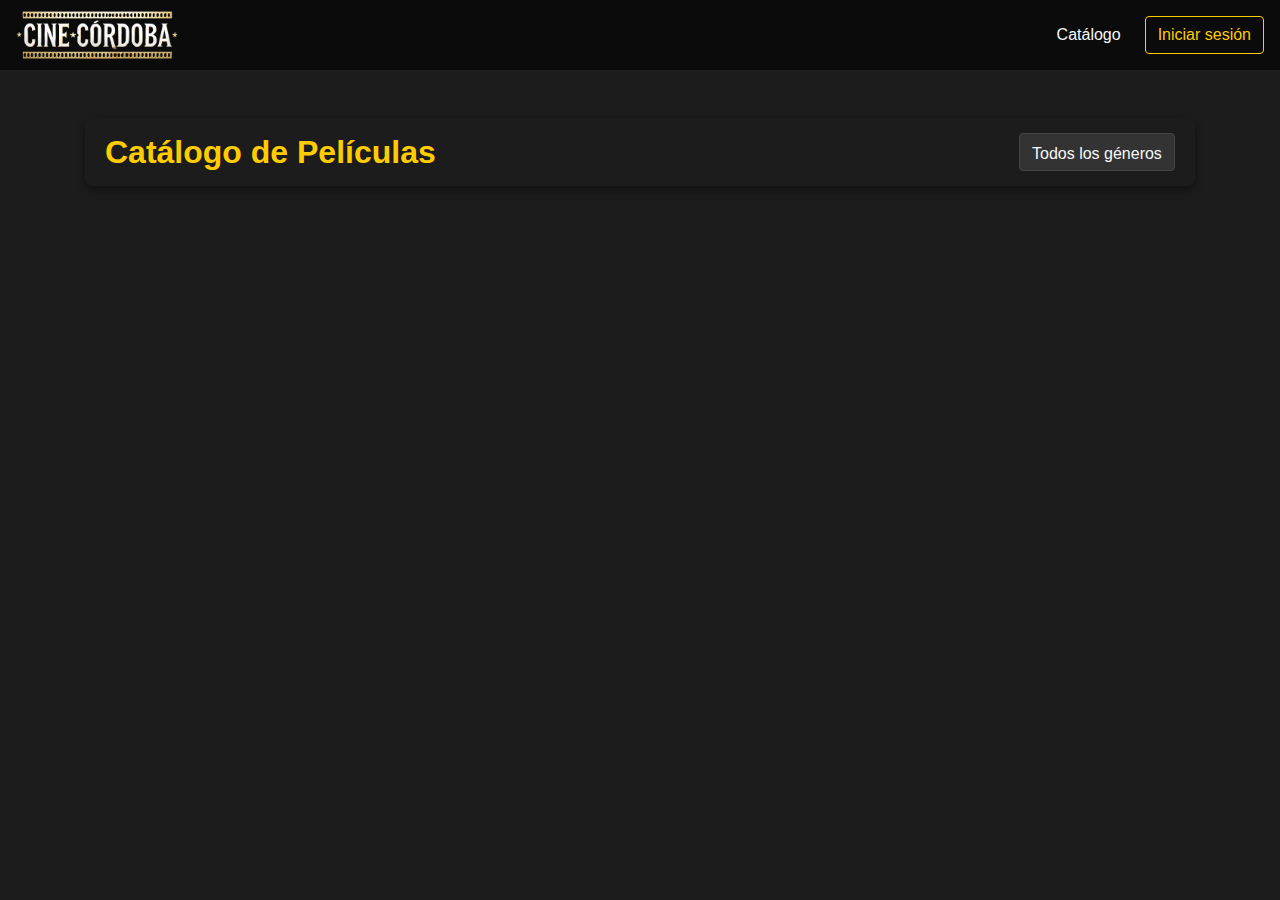
<file: Cliente/Home/index.html>
<!DOCTYPE html>
<html lang="es">

<head>
    <meta charset="UTF-8">
    <meta name="viewport" content="width=device-width, initial-scale=1.0">
    <title>Catálogo de Películas</title>
    <!-- Bootstrap CSS -->
    <link href="https://stackpath.bootstrapcdn.com/bootstrap/4.5.2/css/bootstrap.min.css" rel="stylesheet">
    <!-- Enlace a archivo CSS personalizado -->
    <link rel="stylesheet" href="/Cliente/Home/styles.css">
    <style>
        .card {
            width: 100%;
            overflow: hidden;
        }

        .card-img-top {
            width: 100%;
            height: auto;
        }
    </style>
</head>

<body>

    <!-- Navbar -->
    <nav class="navbar navbar-expand-lg navbar-light fixed-top">
        <a class="navbar-brand" href="#">
            <img src="/src/Cine Cordoba-Photoroom.png" alt="Cine Córdoba Logo" class="navbar-logo">
        </a>
        <button class="navbar-toggler" type="button" data-toggle="collapse" data-target="#navbarContent"
            aria-controls="navbarContent" aria-expanded="false" aria-label="Toggle navigation">
            <span class="navbar-toggler-icon"></span>
        </button>

        <div class="collapse navbar-collapse" id="navbarContent">
            <ul class="navbar-nav ml-auto">
                <li class="nav-item">
                    <a class="nav-link" href="#home">Catálogo</a>
                </li>
            </ul>
            <!-- Botón de Iniciar sesión -->
            <a href="/Login/login.html" class="btn btn-outline-primary ml-lg-3" id="login-button">Iniciar sesión</a>
            <!-- Botón de Cerrar sesión -->
            <button onclick="logout()" class="btn btn-secondary" id="logout-button" style="display: none;">Cerrar
                Sesión</button>
        </div>
    </nav>

    <div class="spacer" style="height: 70px;"></div>
    <div class="container my-5">
        <div class="catalog-header">
            <h2>Catálogo de Películas</h2>
            <div class="genre-filter-container">
                <select id="genre-filter" class="custom-select">
                    <option value="">Todos los géneros</option>
                    <!-- Los géneros se llenarán dinámicamente -->
                </select>
            </div>
        </div>
        <div class="row" id="movie-container">
            <!-- Las películas se cargarán dinámicamente aquí -->
        </div>
    </div>

    <!-- Bootstrap JS y dependencias -->
    <script src="https://code.jquery.com/jquery-3.5.1.min.js"></script>
    <script src="https://cdn.jsdelivr.net/npm/@popperjs/core@2.9.2/dist/umd/popper.min.js"></script>
    <script src="https://stackpath.bootstrapcdn.com/bootstrap/4.5.2/js/bootstrap.min.js"></script>
    <!-- Enlace al archivo JavaScript externo -->
    <script src="script.js"></script>
</body>

</html>
</file>
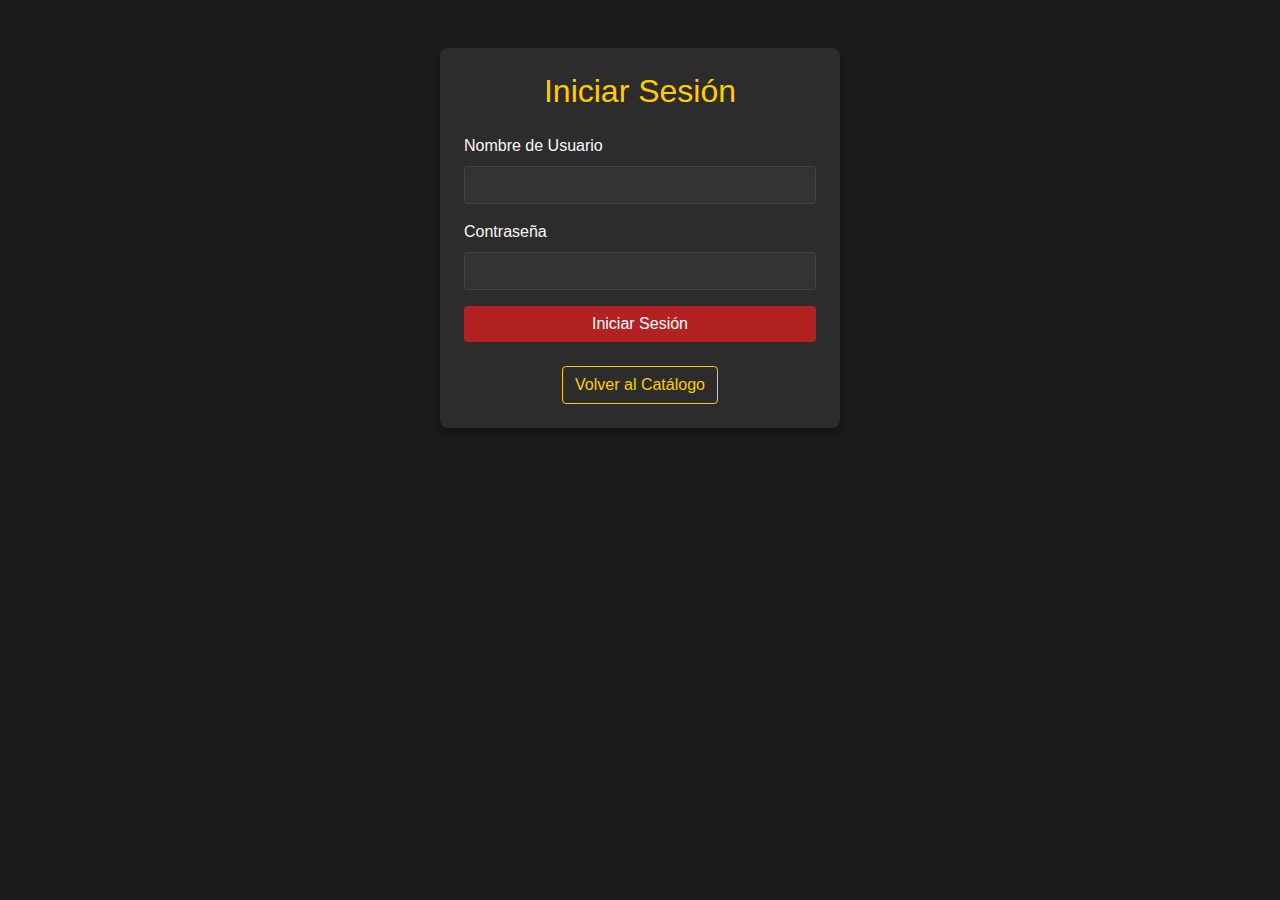
<file: Login/login.html>
<!DOCTYPE html>
<html lang="es">
<head>
    <meta charset="UTF-8">
    <meta name="viewport" content="width=device-width, initial-scale=1.0">
    <title>Iniciar Sesión - Cine</title>
    <link href="https://stackpath.bootstrapcdn.com/bootstrap/4.5.2/css/bootstrap.min.css" rel="stylesheet">
    <link rel="stylesheet" href="styles.css">
</head>
<body>
    <div class="container my-5 d-flex justify-content-center">
        <div class="login-card p-4">
            <h2 class="text-center mb-4">Iniciar Sesión</h2>
            <form id="login-form" onsubmit="login(event)">
                <div class="form-group">
                    <label for="username">Nombre de Usuario</label>
                    <input type="text" class="form-control" id="username" required>
                </div>
                <div class="form-group">
                    <label for="password">Contraseña</label>
                    <input type="password" class="form-control" id="password" required>
                </div>
                <button type="submit" class="btn btn-primary btn-block">Iniciar Sesión</button>
            </form>
            <div id="error-message" class="text-danger mt-3"></div>
            <div class="text-center mt-4">
                <a href="/Cliente/Home/index.html" class="btn btn-outline-secondary">Volver al Catálogo</a>
            </div>
        </div>
    </div>
    <script src="script.js"></script>
</body>
</html>
</file>
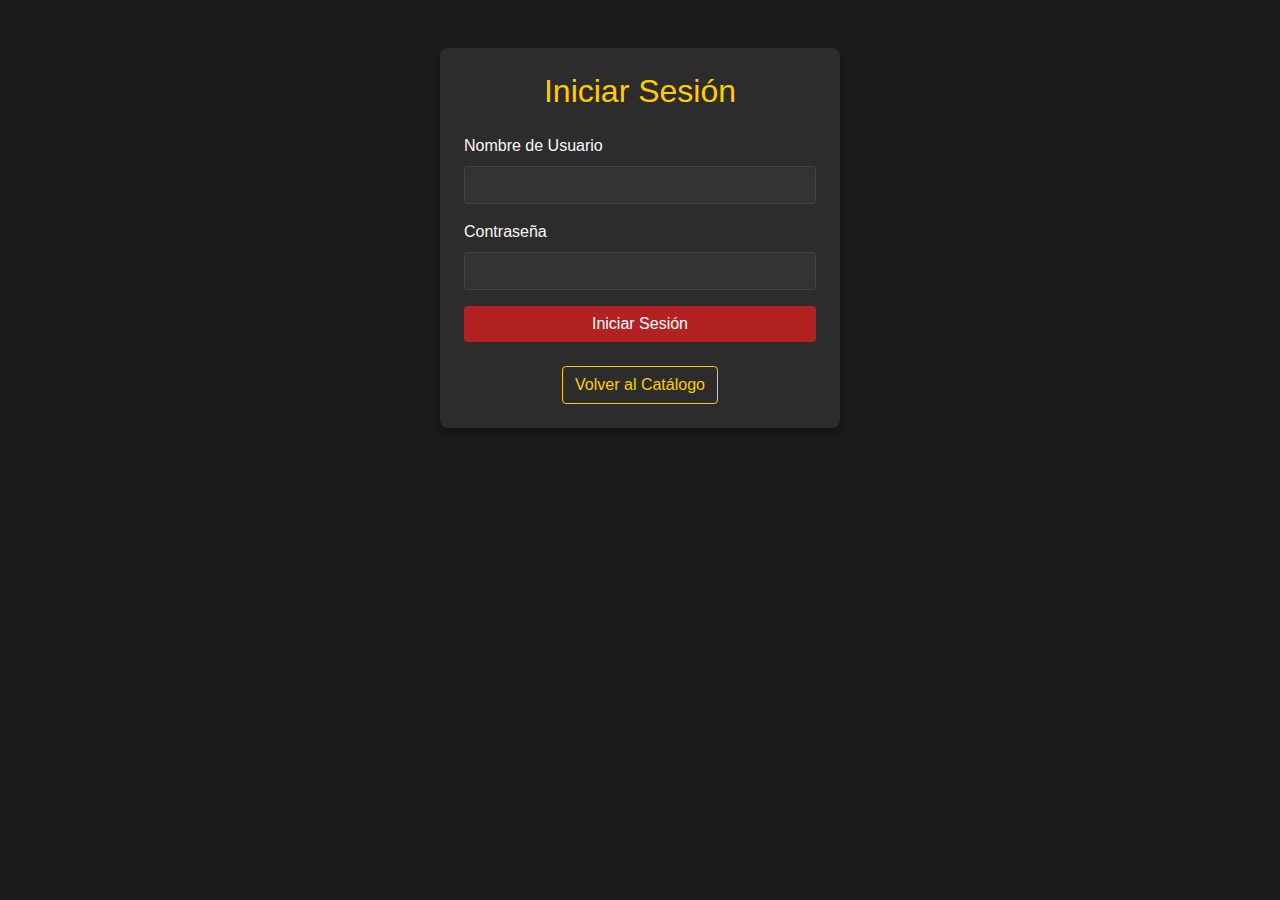
<file: Admin/CrearPeli/crearPeli.html>
<!DOCTYPE html>
<html lang="es">

<head>
    <meta charset="UTF-8">
    <meta name="viewport" content="width=device-width, initial-scale=1.0">
    <title>Registrar Película</title>

    <link href="https://stackpath.bootstrapcdn.com/bootstrap/4.5.2/css/bootstrap.min.css" rel="stylesheet">
    <link rel="stylesheet" href="crearPeli.css">
</head>

<body>
    <!-- Navbar -->
    <nav class="navbar navbar-expand-lg navbar-light fixed-top">
        <a class="navbar-brand" href="#">
            <img src="/src/Cine Cordoba-Photoroom.png" alt="Cine Córdoba Logo" class="navbar-logo">
        </a>
        <button class="navbar-toggler" type="button" data-toggle="collapse" data-target="#navbarContent"
            aria-controls="navbarContent" aria-expanded="false" aria-label="Toggle navigation">
            <span class="navbar-toggler-icon"></span>
        </button>

        <div class="collapse navbar-collapse" id="navbarContent">
            <ul class="navbar-nav ml-auto">
                <li class="nav-item">
                    <a class="nav-link" href="/Admin/HomeAdmin/index.html">Catálogo</a>
                </li>
                <li class="nav-item">
                    <a class="nav-link" href="/Admin/CrearPeli/crearPeli.html">Crear Película</a>
                </li>
                <li class="nav-item">
                    <a class="nav-link" href="/Admin/EditarPeli/editarPeli.html">Editar Película</a>
                </li>
            </ul>
            <!-- Botón de Cerrar sesión -->
            <button onclick="logout()" class="btn btn-outline-secondary ml-3">Cerrar Sesión</button>
        </div>
    </nav>

    <!-- Formulario de Registro de Película -->
    <div class="container mt-5">
        <h2>Registrar Nueva Película</h2>
        <form id="formRegistrarPelicula">
            <div class="form-group">
                <label for="titulo">Título</label>
                <input type="text" class="form-control" id="tituloPelicula" name="titulo" required>
            </div>

            <div class="form-group">
                <label for="duracion">Duración (minutos)</label>
                <input type="number" class="form-control" id="duracionMin" name="duracion" required>
            </div>

            <div class="form-group">
                <label for="clasificacion">Clasificación</label>
                <select class="form-control" id="clasificacion" name="clasificacion" required>
                    <!-- Las opciones se agregarán dinámicamente -->
                </select>
            </div>

            <div class="form-group">
                <label for="pais">País</label>
                <select class="form-control" id="pais" name="pais" required>
                    <!-- Las opciones se agregarán dinámicamente -->
                </select>
            </div>

            <div class="form-group">
                <label for="director">Director</label>
                <select class="form-control" id="director" name="director" required>
                    <!-- Las opciones se agregarán dinámicamente -->
                </select>
            </div>

            <div class="form-group">
                <label for="estado">Estado</label>
                <select class="form-control" id="estado" name="estado" required>
                    <!-- Las opciones se agregarán dinámicamente -->
                </select>
            </div>

            <div class="form-group">
                <label for="genero">Géneros</label>
                <div id="genero-container" class="form-check form-check-inline">
                    <!-- Las opciones se agregarán dinámicamente como checkboxes -->
                </div>
            </div>

            <button type="submit" class="btn btn-primary">Crear Película</button>
        </form>

        <!-- Mensaje de respuesta -->
        <div id="message" style="display: none;" class="mt-3"></div>
    </div>

    <!-- Scripts -->
    <script src="https://code.jquery.com/jquery-3.5.1.min.js"></script>
    <script src="crearPeli.js"></script>
</body>

</html>
</file>
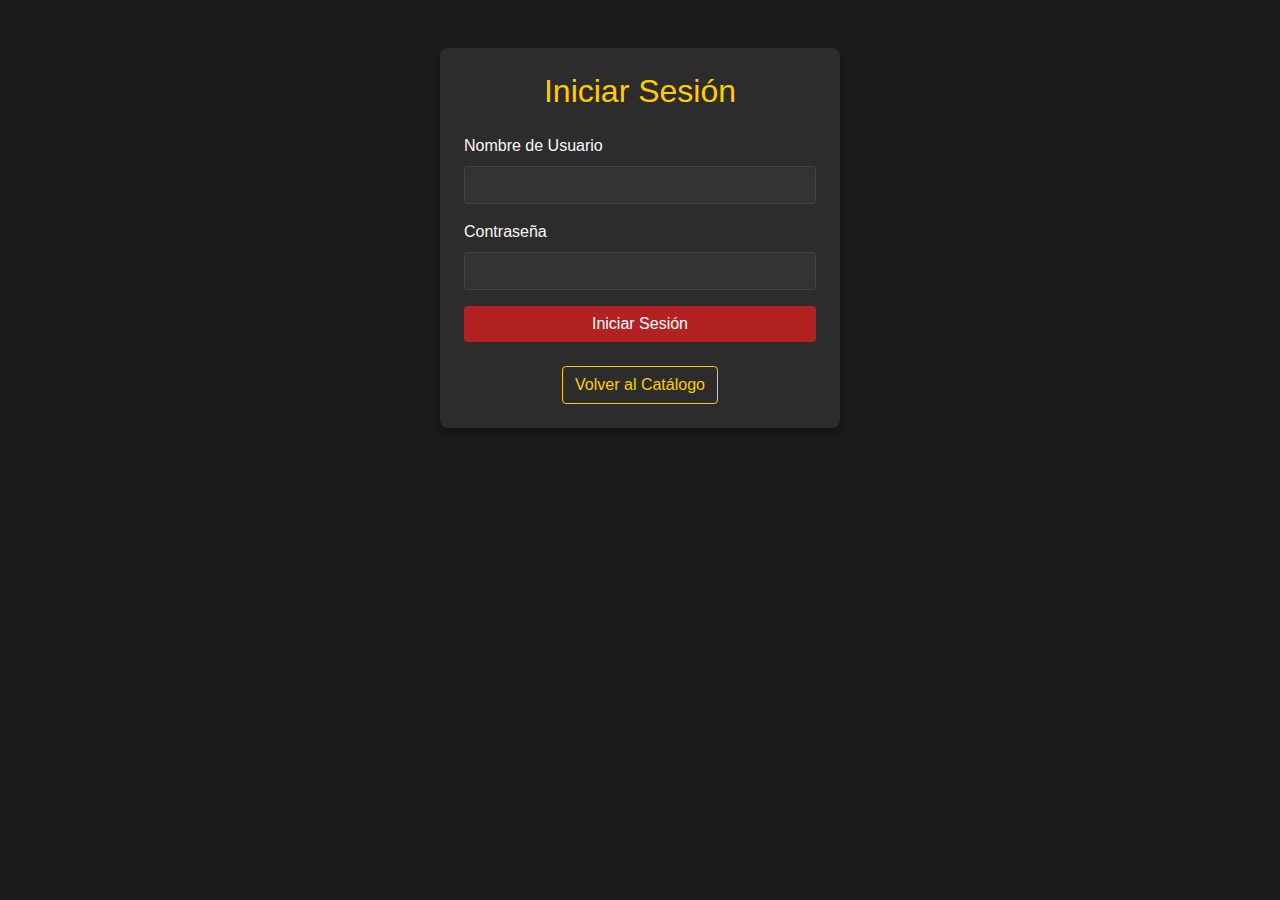
<file: Admin/EditarPeli/editarPeli.html>
<!DOCTYPE html>
<html lang="es">

<head>
    <meta charset="UTF-8">
    <meta name="viewport" content="width=device-width, initial-scale=1.0">
    <title>Editar Película</title>
    <link href="https://stackpath.bootstrapcdn.com/bootstrap/4.5.2/css/bootstrap.min.css" rel="stylesheet">
    <link rel="stylesheet" href="/Admin/EditarPeli/editarPeli.css">
</head>

<body>
    <!-- Navbar -->
    <nav class="navbar navbar-expand-lg navbar-light fixed-top">
        <a class="navbar-brand" href="#">
            <img src="/src/Cine Cordoba-Photoroom.png" alt="Cine Córdoba Logo" class="navbar-logo">
        </a>
        <button class="navbar-toggler" type="button" data-toggle="collapse" data-target="#navbarContent"
            aria-controls="navbarContent" aria-expanded="false" aria-label="Toggle navigation">
            <span class="navbar-toggler-icon"></span>
        </button>

        <div class="collapse navbar-collapse" id="navbarContent">
            <ul class="navbar-nav ml-auto">
                <li class="nav-item">
                    <a class="nav-link" href="/Admin/HomeAdmin/index.html">Catálogo</a>
                </li>
                <li class="nav-item">
                    <a class="nav-link" href="/Admin/CrearPeli/crearPeli.html">Crear Película</a>
                </li>
                <li class="nav-item">
                    <a class="nav-link" href="/Admin/EditarPeli/editarPeli.html">Editar Película</a>
                </li>
            </ul>
            <!-- Botón de Cerrar sesión -->
            <button onclick="logout()" class="btn btn-outline-secondary ml-3">Cerrar Sesión</button>
        </div>
    </nav>

    <div class="spacer" style="height: 70px;"></div>

    <div class="container my-5">
        <h2>Editar Película</h2>
        <div id="message" style="display: none;"></div>
        <div class="form-group">
            <label for="peliculaSelector">Selecciona una Película</label>
            <select class="form-control" id="peliculaSelector" onchange="loadMovieDetails()" required>
                <option value="">Selecciona una película</option>
                <!-- Las opciones se llenarán dinámicamente -->
            </select>
        </div>
        <form id="edit-movie-form">
            <div class="form-group">
                <label for="titulo">Título</label>
                <input type="text" class="form-control" id="titulo" placeholder="Ingrese el título de la película"
                    required>
            </div>
            <div class="form-group">
                <label for="duracion">Duración (minutos)</label>
                <input type="number" class="form-control" id="duracion" placeholder="Ingrese la duración de la película"
                    required>
            </div>
            <div class="form-group">
                <label for="clasificacion">Clasificación</label>
                <select class="form-control" id="clasificacion" required>
                    <option value="">Seleccione una clasificación</option>
                    <!-- Aquí deberías llenar las opciones con los datos de la tabla CLASIFICACIONES -->
                </select>
            </div>

            <div class="form-group">
                <label for="pais">País</label>
                <select class="form-control" id="pais" required>
                    <option value="">Seleccione un país</option>
                    <!-- Aquí deberías llenar las opciones con los datos de la tabla PAISES -->
                </select>
            </div>
            <div class="form-group">
                <label for="director">Director</label>
                <select class="form-control" id="director" required>
                    <option value="">Seleccione un director</option>
                    <!-- Aquí deberías llenar las opciones con los datos de la tabla DIRECTORES -->
                </select>
            </div>
            <div class="form-group">
                <label for="estado">Estado</label>
                <select class="form-control" id="estado" required>
                    <option value="">Seleccione un estado</option>
                    <!-- Aquí deberías llenar las opciones con los datos de la tabla TIPOS_ESTADO -->
                </select>
            </div>
            <div class="form-group">
                <label>Géneros</label><br>
                <div id="genero-container" class="form-check">
                    <!-- Los géneros se llenarán dinámicamente -->
                </div>
            </div>
            <button type="submit" class="btn btn-primary">Guardar Cambios</button>
        </form>
    </div>

    <script src="https://code.jquery.com/jquery-3.5.1.slim.min.js"></script>
    <script src="https://cdn.jsdelivr.net/npm/@popperjs/core@2.5.3/dist/umd/popper.min.js"></script>
    <script src="https://stackpath.bootstrapcdn.com/bootstrap/4.5.2/js/bootstrap.min.js"></script>
    <script src="editarPeli.js"></script>
</body>

</html>
</file>
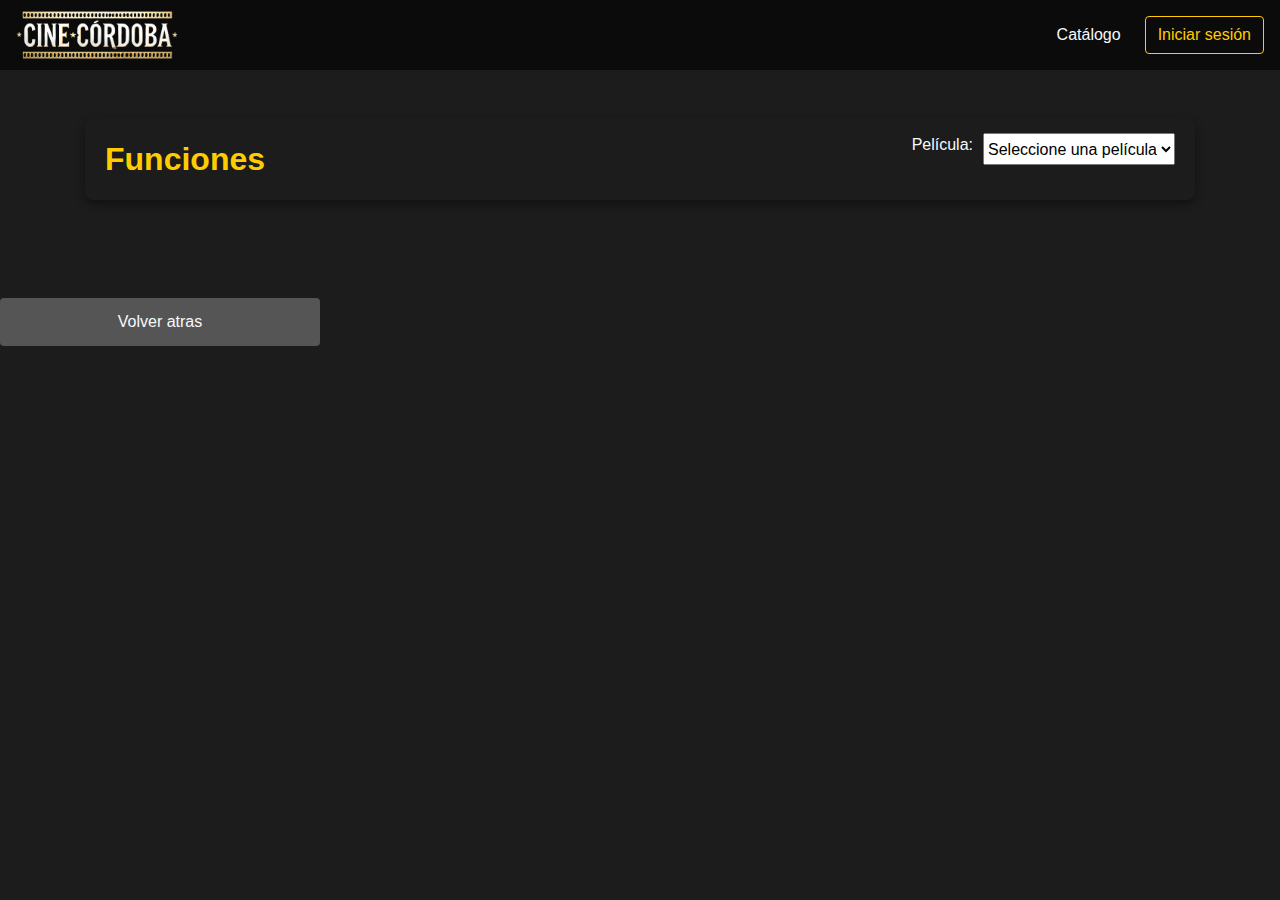
<file: Cliente/Funciones/funciones.html>
<!DOCTYPE html>
<html lang="es">

<head>
    <meta charset="UTF-8">
    <meta name="viewport" content="width=device-width, initial-scale=1.0">
    <title>Funciones</title>
    <!-- Bootstrap CSS -->
    <link href="https://stackpath.bootstrapcdn.com/bootstrap/4.5.2/css/bootstrap.min.css" rel="stylesheet">
    <!-- Enlace a archivo CSS personalizado -->
    <link rel="stylesheet" href="/Cliente/Funciones/style.css">
</head>

<body>
    <!-- Navbar -->
    <nav class="navbar navbar-expand-lg navbar-light fixed-top">
        <a class="navbar-brand" href="#">
            <img src="/src/Cine Cordoba-Photoroom.png" alt="Cine Córdoba Logo" class="navbar-logo">
        </a>
        <button class="navbar-toggler" type="button" data-toggle="collapse" data-target="#navbarContent"
            aria-controls="navbarContent" aria-expanded="false" aria-label="Toggle navigation">
            <span class="navbar-toggler-icon"></span>
        </button>

        <div class="collapse navbar-collapse" id="navbarContent">
            <ul class="navbar-nav ml-auto">
                <li class="nav-item">
                    <a class="nav-link" href="/Cliente/Home/index.html">Catálogo</a>
                </li>
            </ul>
            <!-- Botón de Iniciar sesión -->
            <a href="/Login/login.html" class="btn btn-outline-primary ml-lg-3" id="login-button">Iniciar sesión</a>
            <!-- Botón de Cerrar sesión -->
            <button onclick="logout()" class="btn btn-secondary" id="logout-button" style="display: none;">Cerrar Sesión</button>
        </div>
    </nav>

    <div class="spacer" style="height: 70px;"></div>
    
    <div class="container my-5">
        <div class="catalog-header">
            <h2>Funciones</h2>
            <div class="fecha-btn-container" id="fecha-btn-container">
                <label for="peliculaSelect">Película:</label>
                <select id="peliculaSelect">
                    <option value="">Seleccione una película</option>
                    <!-- Contenedor de botones de fechas -->

                </select>
            </div>
            
        </div>

        <div class="fecha-btn-container" id="fecha-btn-container">
            <!-- El select de fechas se cargará dinámicamente aquí -->
        </div>
        
        <div class="funciones-container" id="funciones-container">
            <!-- Los horarios de las funciones se cargarán dinámicamente aquí según la fecha seleccionada -->
        </div>
    </div>

    <button class="btn-back" onclick="window.location.href='/Cliente/Home/index.html'">Volver atras</button>

    <script src="funciones.js"></script>
</body>

</html>
</file>
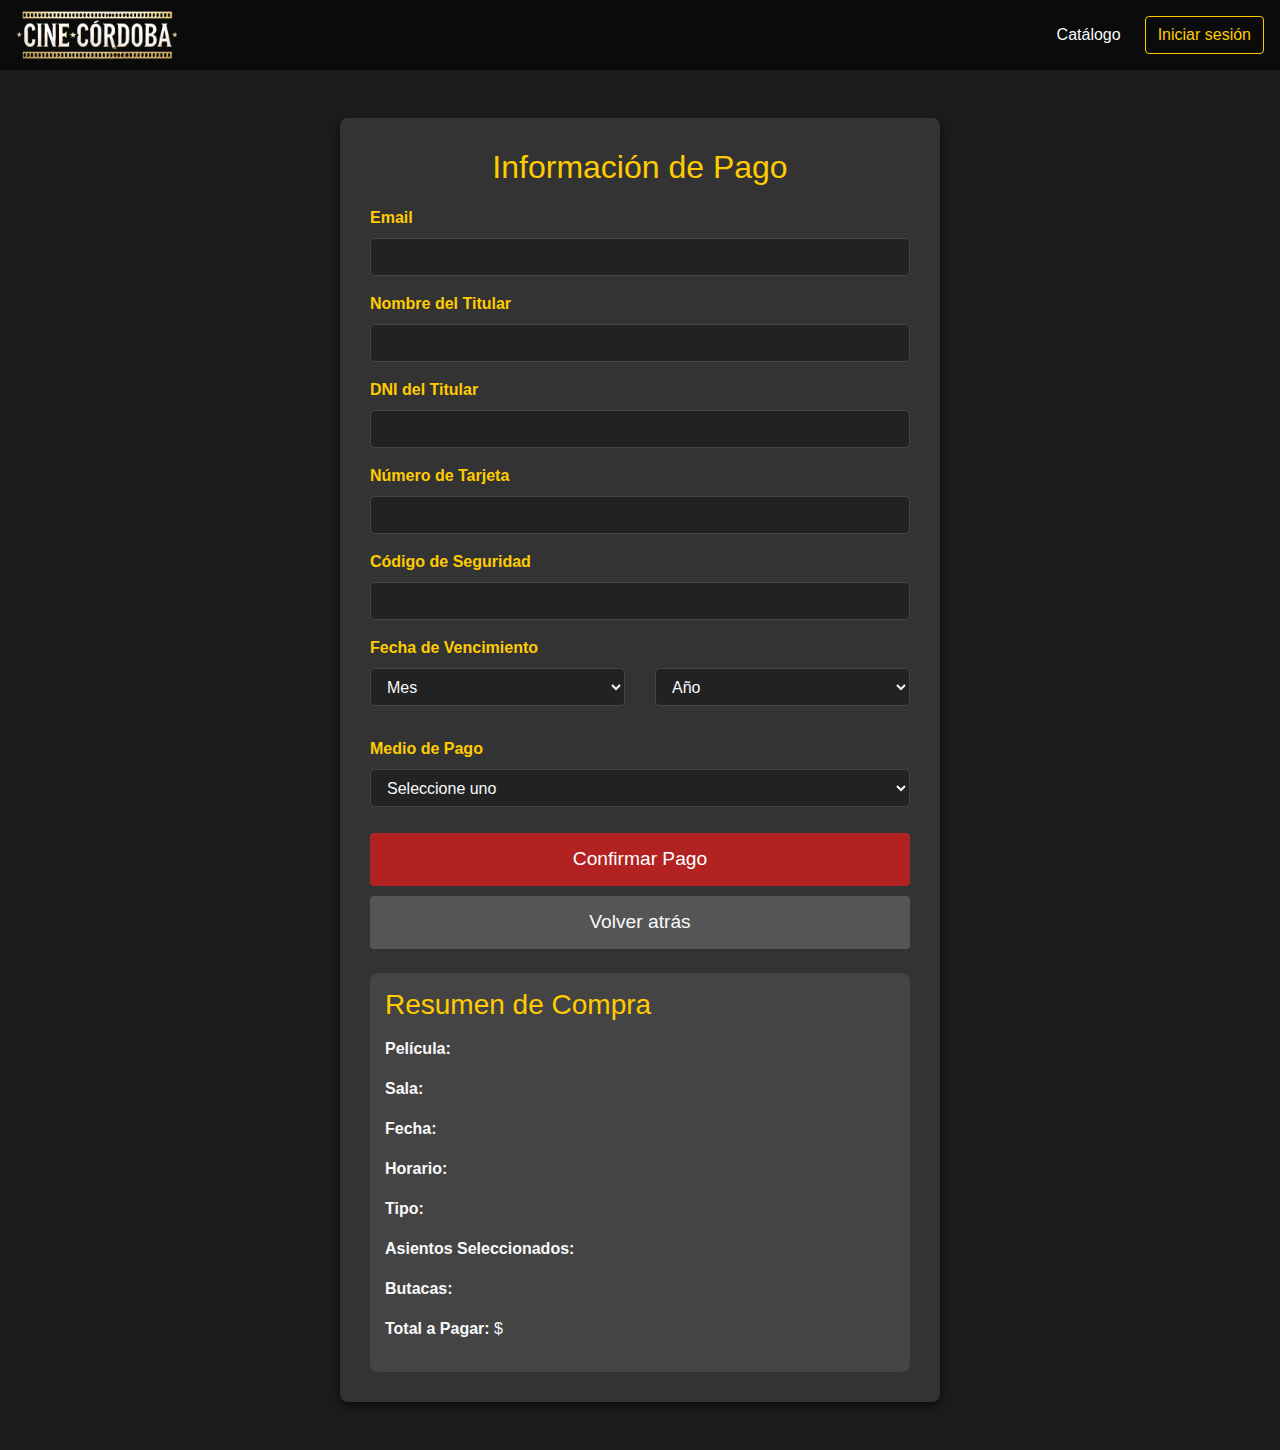
<file: Cliente/Pago/pago.html>
<!DOCTYPE html>
<html lang="es">

<head>
    <meta charset="UTF-8">
    <meta name="viewport" content="width=device-width, initial-scale=1.0">
    <title>Pagar Entradas</title>
    <link href="https://stackpath.bootstrapcdn.com/bootstrap/4.5.2/css/bootstrap.min.css" rel="stylesheet">
    <link rel="stylesheet" href="pago.css">
</head>

<body>
    <!-- Navbar -->
    <nav class="navbar navbar-expand-lg navbar-light fixed-top">
        <a class="navbar-brand" href="#">
            <img src="/src/Cine Cordoba-Photoroom.png" alt="Cine Córdoba Logo" class="navbar-logo">
        </a>
        <button class="navbar-toggler" type="button" data-toggle="collapse" data-target="#navbarContent"
            aria-controls="navbarContent" aria-expanded="false" aria-label="Toggle navigation">
            <span class="navbar-toggler-icon"></span>
        </button>

        <div class="collapse navbar-collapse" id="navbarContent">
            <ul class="navbar-nav ml-auto">
                <li class="nav-item">
                    <a class="nav-link" href="/Cliente/Home/index.html">Catálogo</a>
                </li>
            </ul>
            <!-- Botón de Iniciar sesión -->
            <a href="/Login/login.html" class="btn btn-outline-primary ml-lg-3" id="login-button">Iniciar sesión</a>
            <!-- Botón de Cerrar sesión -->
            <button onclick="logout()" class="btn btn-secondary" id="logout-button" style="display: none;">Cerrar Sesión</button>
        </div>
    </nav>

    <div class="spacer" style="height: 70px;"></div>

    <div class="container my-5">
        <h2>Información de Pago</h2>

        <form id="payment-form">
            <div class="form-group">
                <label for="email">Email</label>
                <input type="email" class="form-control" id="email" required readonly disabled autocomplete="username">

            </div>
            <div class="form-group">
                <label for="nombre">Nombre del Titular</label>
                <input type="text" class="form-control" id="nombre" required>
            </div>
            <div class="form-group">
                <label for="dni">DNI del Titular</label>
                <input type="text" class="form-control" id="dni" required>
            </div>
            <div class="form-group">
                <label for="numero-tarjeta">Número de Tarjeta</label>
                <input type="text" class="form-control" id="numero-tarjeta" maxlength="16" required>
            </div>
            <div class="form-group">
                <label for="codigo-seguridad">Código de Seguridad</label>
                <input type="password" class="form-control" id="codigo-seguridad" maxlength="3" required autocomplete="current-password">

            </div>
            <div class="form-group">
                <label for="fecha-vencimiento">Fecha de Vencimiento</label>
                <div class="row">
                    <div class="col">
                        <select class="form-control" id="mes-vencimiento" required>
                            <option value="">Mes</option>
                            <option value="01">01</option>
                            <option value="02">02</option>
                            <option value="03">03</option>
                            <option value="04">04</option>
                            <option value="05">05</option>
                            <option value="06">06</option>
                            <option value="07">07</option>
                            <option value="08">08</option>
                            <option value="09">09</option>
                            <option value="10">10</option>
                            <option value="11">11</option>
                            <option value="12">12</option>
                        </select>
                    </div>
                    <div class="col">
                        <select class="form-control" id="año-vencimiento" required>
                            <option value="">Año</option>
                            <option value="2024">2024</option>
                            <option value="2025">2025</option>
                            <option value="2026">2026</option>
                            <option value="2027">2027</option>
                            <option value="2028">2028</option>
                            <option value="2029">2029</option>
                            <option value="2030">2030</option>
                            <option value="2031">2031</option>
                            <option value="2032">2032</option>
                            <option value="2033">2033</option>
                            <option value="2034">2034</option>
                            <option value="2035">2035</option>
                            <option value="2036">2036</option>
                            <option value="2037">2037</option>
                            <option value="2038">2038</option>
                        </select>
                    </div>
                </div>
            </div>
            <div class="form-group">
                <label for="medio-pago">Medio de Pago</label>
                <select class="form-control" id="medio-pago" required>
                    <option value="">Seleccione uno</option>
                    <!-- Agregar más opciones si es necesario -->
                </select>
            </div>

            <button type="submit" class="btn btn-primary">Confirmar Pago</button>
        </form>

        <!-- Botón de Volver Atrás -->
        <button onclick="window.history.back()" class="btn-back">Volver atrás</button>
        <!-- Resumen de compra -->
        <div id="resumen-compra" class="mt-4">
            <h3>Resumen de Compra</h3>
            <p><strong>Película:</strong> <span id="pelicula"></span></p>
            <p><strong>Sala:</strong> <span id="sala"></span></p>
            <p><strong>Fecha:</strong> <span id="fecha"></span></p>
            <p><strong>Horario:</strong> <span id="horario"></span></p>
            <p><strong>Tipo:</strong> <span id="tipo"></span></p>
            <p><strong>Asientos Seleccionados:</strong> <span id="asientos"></span></p>
            <p><strong>Butacas:</strong> <span id="butacas"></span></p>
            <p><strong>Total a Pagar:</strong> $<span id="total"></span></p>
        </div>
        
    </div>

    <script src="pago.js"></script>
</body>

</html>
</file>
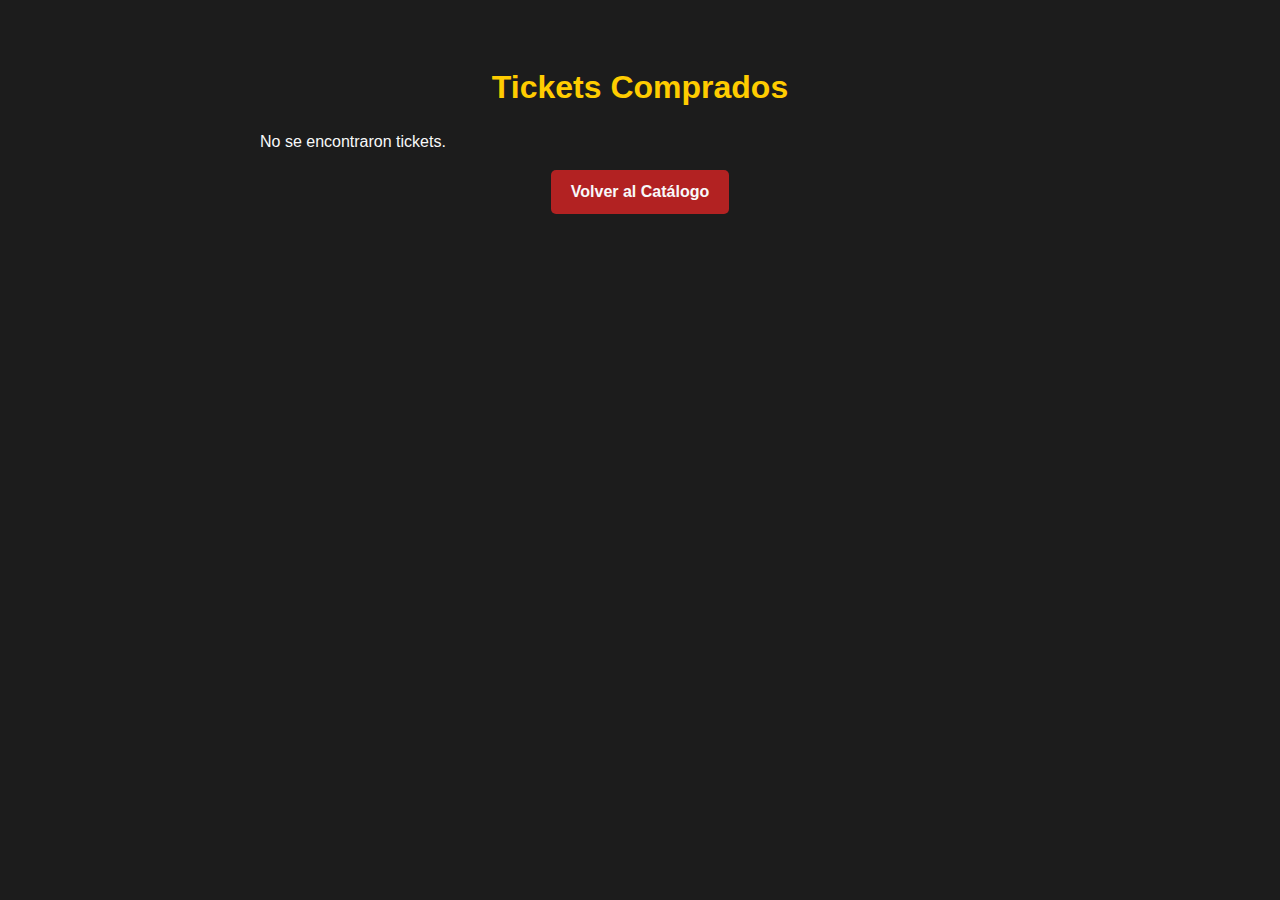
<file: Cliente/Tickets/tickets.html>
<!DOCTYPE html>
<html lang="es">
<head>
    <meta charset="UTF-8">
    <meta name="viewport" content="width=device-width, initial-scale=1.0">
    <title>Tickets Comprados</title>
    <link href="https://stackpath.bootstrapcdn.com/bootstrap/4.5.2/css/bootstrap.min.css" rel="stylesheet">
    <link rel="stylesheet" href="tickets.css"> <!-- Agrega tu archivo CSS personalizado -->
</head>
<body>
    <div class="container mt-5">
        <h2>Tickets Comprados</h2>
        <div id="tickets-container" class="mt-4">
            <!-- Aquí se mostrarán los tickets -->
        </div>
        <div class="text-center">
            <button onclick="volverAlCatalogo()" class="btn btn-primary mt-3">Volver al Catálogo</button>
        </div>
    </div>

    <script src="tickets.js"></script>
</body>
</html>
</file>
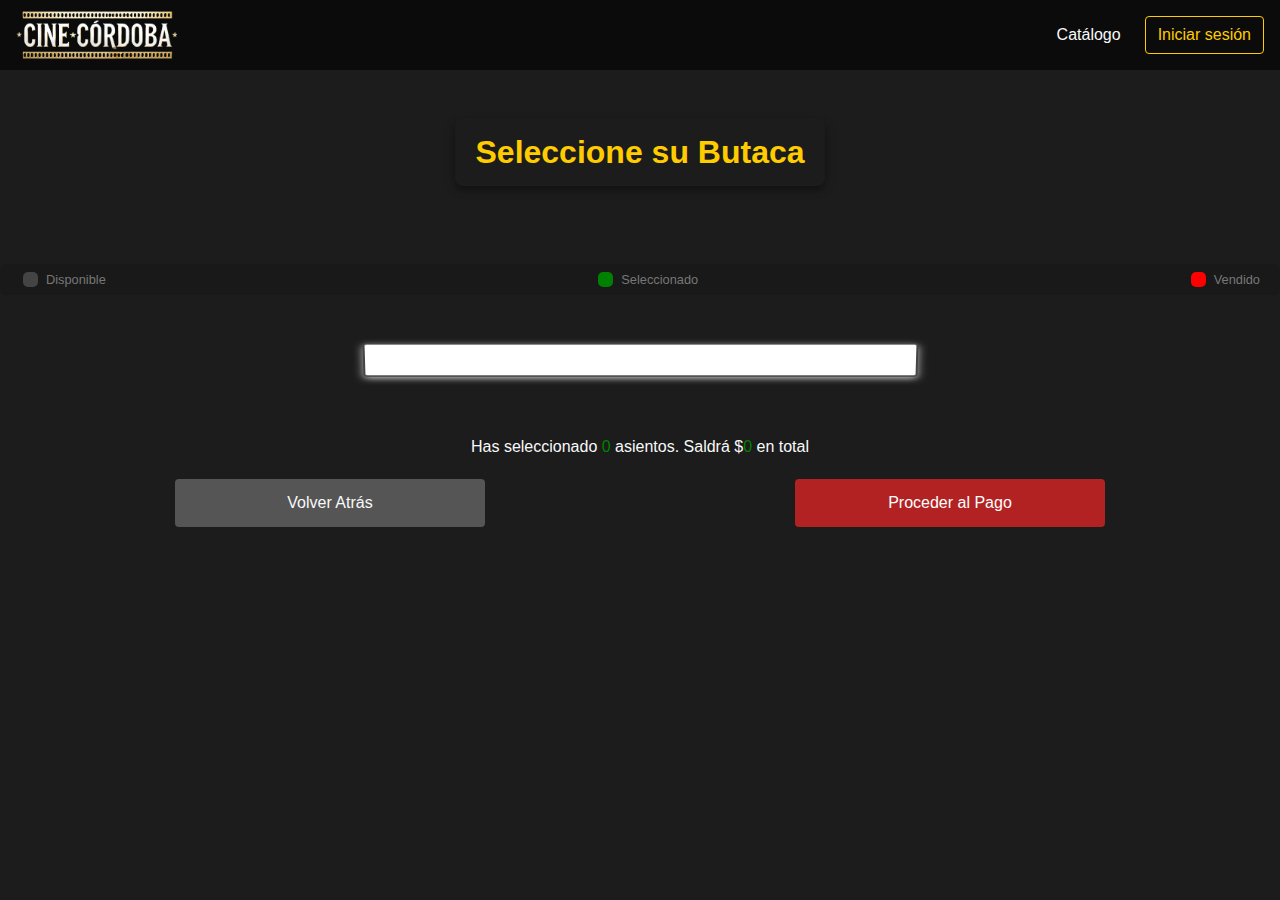
<file: Cliente/Funciones/Butacas/butacas.html>
<!DOCTYPE html>
<html lang="es">
<head>
    <meta charset="UTF-8">
    <meta name="viewport" content="width=device-width, initial-scale=1.0">
    <title>Butacas</title>
    <!-- Bootstrap CSS -->
    <link href="https://stackpath.bootstrapcdn.com/bootstrap/4.5.2/css/bootstrap.min.css" rel="stylesheet">
    <!-- Enlace a archivo CSS personalizado -->
    <link rel="stylesheet" href="/Cliente/Funciones/Butacas/style.css">
</head>
<body>
    <!-- Navbar -->
    <nav class="navbar navbar-expand-lg navbar-light fixed-top">
        <a class="navbar-brand" href="#">
            <img src="/src/Cine Cordoba-Photoroom.png" alt="Cine Córdoba Logo" class="navbar-logo">
        </a>
        <button class="navbar-toggler" type="button" data-toggle="collapse" data-target="#navbarContent"
            aria-controls="navbarContent" aria-expanded="false" aria-label="Toggle navigation">
            <span class="navbar-toggler-icon"></span>
        </button>

        <div class="collapse navbar-collapse" id="navbarContent">
            <ul class="navbar-nav ml-auto">
                <li class="nav-item">
                    <a class="nav-link" href="/Cliente/Home/index.html">Catálogo</a>
                </li>
            </ul>
            <!-- Botón de Iniciar sesión -->
            <a href="/Login/login.html" class="btn btn-outline-primary ml-lg-3" id="login-button">Iniciar sesión</a>
            <!-- Botón de Cerrar sesión -->
            <button onclick="logout()" class="btn btn-secondary" id="logout-button" style="display: none;">Cerrar Sesión</button>
        </div>
    </nav>

    <div class="spacer" style="height: 70px;"></div>

    <div class="container my-5">
        <div class="catalog-header">
            <h2>Seleccione su Butaca</h2>            
        </div>
    </div>

    <ul class="showcase">
        <li>
            <div class="seat available"></div>
            <small>Disponible</small>
        </li>
        <li>
            <div class="seat selected"></div>
            <small>Seleccionado</small>
        </li>
        <li>
            <div class="seat sold"></div>
            <small>Vendido</small>
        </li>
    </ul>

    <div class="container">
        <div class="screen"></div>
        <div id="seating-area">
            <!-- Aquí se cargarán dinámicamente las butacas -->
        </div>
    </div>

    <p class="text">
        Has seleccionado <span id="counter">0</span> asientos. Saldrá $<span id="total">0</span> en total
    </p>
    
    <div class="button-container">
        <button class="btn-back" onclick="window.location.href='/Cliente/Funciones/funciones.html'">Volver Atrás</button>
        <button class="btn-proceed" onclick="irAlPago()">Proceder al Pago</button>
    </div>
    

    <script src="butacas.js"></script>
</body>
</html>
</file>
<file: Cliente/Home/styles.css>
/* Fondo de la página */
body {
    font-family: Arial, sans-serif;
    background: #1c1c1c no-repeat center center fixed;
    background-size: cover;
    color: #f8f9fa;
}

/* Navbar */
.navbar {
    background-color: #0b0b0b;
    padding-top: 5px;
    padding-bottom: 5px;
}

.nav-link {
    color: #f8f9fa !important;
    transition: color 0.3s ease;
}

.nav-link:hover {
    color: #ffcc00 !important; /* Un dorado tenue */
}

#login-button {
    border-color: #ffcc00;
    color: #ffcc00;
}

#login-button:hover {
    background-color: #ffcc00;
    color: #0b0b0b;
}

/* Encabezado del catálogo */
.catalog-header {
    display: flex;
    align-items: center;
    justify-content: space-between;
    background-color: #1c1c1c; /* Fondo oscuro */
    padding: 15px 20px;
    border-radius: 8px;
    margin-bottom: 30px;
    box-shadow: 0px 4px 8px rgba(0, 0, 0, 0.4); /* Sombra */
}

.catalog-header h2 {
    font-size: 2rem;
    font-weight: bold;
    color: #ffcc00; /* Color dorado para el título */
    margin: 0;
}

.genre-filter-container {
    display: flex;
    align-items: center;
}

#genre-filter {
    padding: 8px 12px;
    font-size: 1rem;
    background-color: #333;
    color: #f8f9fa;
    border: 1px solid #444;
    border-radius: 4px;
    transition: all 0.3s;
}

#genre-filter:hover {
    border-color: #ffcc00; /* Borde dorado al pasar el mouse */
}

/* Contenedor de películas */
#movie-container {
    display: flex;
    flex-wrap: wrap;
    justify-content: space-between;
    margin-top: 20px;
}

/* Estilos de tarjeta */
.card {
    background-color: #333;
    border: 1px solid #444;
    box-shadow: 0px 4px 8px rgba(0, 0, 0, 0.4);
    transition: transform 0.3s;
    margin-bottom: 20px;
}

.card:hover {
    transform: scale(1.05);
}

.card-title {
    font-size: 1.25rem;
    font-weight: bold;
    color: #ffcc00;
}

.card-text {
    color: #ccc;
}

.btn-primary {
    background-color: #b22222;
    border: none;
    transition: background-color 0.3s;
}

.btn-primary:hover {
    background-color: #ff4c4c;
}

/* Ajuste de imagen */
.card-img-top {
    height: 400px;
    object-fit: cover;
    filter: brightness(0.9);
}

/* Responsividad */
@media (max-width: 992px) {
    .card {
        width: calc(50% - 20px);
    }
}

@media (max-width: 576px) {
    .card {
        width: 100%;
    }
}

.navbar-logo {
    height: 50px; /* Ajusta a un tamaño menor */
    max-width: 100%;
    object-fit: contain;
}
</file>
<file: Login/styles.css>
/* Fondo de la página */
body {
    font-family: Arial, sans-serif;
    background: #1c1c1c no-repeat center center fixed;
    background-size: cover;
    color: #f8f9fa;
}

/* Estilo de la tarjeta de inicio de sesión */
.login-card {
    background-color: #2c2c2c; /* Fondo oscuro */
    color: #f8f9fa;
    width: 100%;
    max-width: 400px;
    border-radius: 8px;
    box-shadow: 0px 4px 8px rgba(0, 0, 0, 0.4);
}

/* Título de inicio de sesión */
h2 {
    color: #ffcc00; /* Dorado */
}

/* Campos del formulario */
.form-control {
    background-color: #333;
    color: #f8f9fa;
    border: 1px solid #444;
    border-radius: 4px;
}

.form-control:focus {
    border-color: #ffcc00; /* Borde dorado en foco */
    box-shadow: none;
}

/* Botones */
.btn-primary {
    background-color: #b22222;
    border: none;
    transition: background-color 0.3s;
}

.btn-primary:hover {
    background-color: #ff4c4c;
}

.btn-outline-secondary {
    color: #ffcc00;
    border-color: #ffcc00;
    transition: all 0.3s;
}

.btn-outline-secondary:hover {
    background-color: #ffcc00;
    color: #2c2c2c;
}
</file>
<file: Admin/CrearPeli/crearPeli.css>
body {
    font-family: Arial, sans-serif;
    background-color: #1c1c1c; /* Color oscuro para el fondo de la página */
    color: #f8f9fa; /* Color claro para el texto */
}

/* Navbar */
.navbar {
    background-color: #0b0b0b;
    padding-top: 5px;
    padding-bottom: 5px;
}

.navbar-logo {
    height: 50px; /* Ajusta a un tamaño menor */
    max-width: 100%;
    object-fit: contain;
}

/* Enlaces del navbar */
.nav-link {
    color: #ffffff !important;
    transition: color 0.3s ease;
}

.nav-link:hover {
    color: #ffcc00 !important; /* Dorado tenue */
    border-radius: 4px;
}

/* Contenedor del formulario */
.container {
    background-color: #333;
    padding: 30px;
    border-radius: 8px;
    box-shadow: 0px 4px 8px rgba(0, 0, 0, 0.6);
    margin-top: 120px !important; /* Fuerza el margen superior */
    max-width: 600px;
}



/* Título del formulario */
h2 {
    text-align: center;
    font-size: 2rem;
    color: #ffcc00; /* Dorado */
    margin-bottom: 30px;
}

/* Campos del formulario */
.form-group label {
    font-weight: bold;
    color: #ffcc00; /* Dorado */
}

/* Campos de entrada */
.form-control {
    background-color: #222;
    color: #f8f9fa;
    border: 1px solid #444;
    border-radius: 4px;
    transition: border-color 0.3s;
}

.form-control:focus {
    border-color: #ffcc00;
    box-shadow: none;
}

/* Botón de Crear Película */
.btn-primary {
    background-color: #b22222;
    border: none;
    width: 100%;
    margin-top: 20px;
    transition: background-color 0.3s;
}

.btn-primary:hover {
    background-color: #ff4c4c;
}

/* Géneros */
#genero-container {
    display: flex;
    flex-wrap: wrap;
    gap: 10px;
}

.form-check {
    color: #f8f9fa;
}

/* Botón de cerrar sesión */
.btn-outline-secondary {
    color: #ffcc00;
    border-color: #ffcc00;
}

.btn-outline-secondary:hover {
    background-color: #ffcc00;
    color: #0b0b0b;
}

/* Mensaje de respuesta */
#message {
    background-color: #0b0b0b;
    color: #ffcc00;
    padding: 10px;
    border-radius: 4px;
    text-align: center;
    margin-top: 20px;
}
</file>
<file: Admin/EditarPeli/editarPeli.css>
/* Fondo de la página */
body {
    font-family: Arial, sans-serif;
    background-color: #1c1c1c;
    color: #f8f9fa;
}

/* Navbar */
.navbar {
    background-color: #0b0b0b;
}

.navbar-logo {
    height: 50px;
    max-width: 100%;
    object-fit: contain;
}

.nav-link {
    color: #f8f9fa !important;
    transition: color 0.3s ease;
}

.nav-link:hover {
    color: #ffcc00 !important;
}

/* Botón de Cerrar Sesión */
.btn-outline-secondary {
    color: #ffcc00;
    border-color: #ffcc00;
}

.btn-outline-secondary:hover {
    background-color: #ffcc00;
    color: #0b0b0b;
}

/* Contenedor del formulario */
.container {
    background-color: #333;
    padding: 30px;
    border-radius: 8px;
    box-shadow: 0px 4px 8px rgba(0, 0, 0, 0.6);
    margin-top: 80px;
    max-width: 600px;
}

/* Título del formulario */
h2 {
    text-align: center;
    font-size: 2rem;
    color: #ffcc00;
    margin-bottom: 30px;
}

/* Etiquetas del formulario */
.form-group label {
    font-weight: bold;
    color: #ffcc00;
}

/* Campos de entrada */
.form-control {
    background-color: #222;
    color: #f8f9fa;
    border: 1px solid #444;
    border-radius: 4px;
    transition: border-color 0.3s;
}

.form-control:focus {
    border-color: #ffcc00;
    box-shadow: none;
}

/* Botón de Guardar Cambios */
.btn-primary {
    background-color: #b22222;
    border: none;
    width: 100%;
    margin-top: 20px;
    transition: background-color 0.3s;
}

.btn-primary:hover {
    background-color: #ff4c4c;
}

/* Géneros */
#genero-container {
    display: flex;
    flex-wrap: wrap;
    gap: 10px;
}

.form-check {
    color: #f8f9fa;
}
</file>
<file: Cliente/Funciones/style.css>
/* Fondo de la página */
body {
    font-family: Arial, sans-serif;
    background: #1c1c1c no-repeat center center fixed;
    background-size: cover;
    color: #f8f9fa;
}

/* Navbar */
.navbar {
    background-color: #0b0b0b;
    padding-top: 5px;
    padding-bottom: 5px;
}

.nav-link {
    color: #f8f9fa !important;
    transition: color 0.3s ease;
}

.nav-link:hover {
    color: #ffcc00 !important; /* Un dorado tenue */
}

#login-button {
    border-color: #ffcc00;
    color: #ffcc00;
}

#login-button:hover {
    background-color: #ffcc00;
    color: #0b0b0b;
}

/* Encabezado del catálogo */
.catalog-header {
    display: flex;
    align-items: center;
    justify-content: space-between;
    background-color: #1c1c1c; /* Fondo oscuro */
    padding: 15px 20px;
    border-radius: 8px;
    margin-bottom: 30px;
    box-shadow: 0px 4px 8px rgba(0, 0, 0, 0.4); /* Sombra */
}

.catalog-header h2 {
    font-size: 2rem;
    font-weight: bold;
    color: #ffcc00; /* Color dorado para el título */
    margin: 0;
}

.navbar-logo {
    height: 50px; /* Ajusta a un tamaño menor */
    max-width: 100%;
    object-fit: contain;
}

.card {
    width: 100%;
    overflow: hidden;
}

.card-img-top {
    width: 100%;
    height: auto;
}

.fecha-btn-container {
    display: flex;
    justify-content: center;
    gap: 10px;
    margin-bottom: 20px;
}

.fecha-btn {
    padding: 10px;
    border: none;
    border-radius: 5px;
    background-color: #333;
    color: #fff;
    cursor: pointer;
}

.fecha-btn.active {
    background-color: #ff6b6b;
}

.funciones-container {
    display: flex;
    flex-direction: column;
    gap: 15px;
}

.tipo {
    margin-bottom: 10px;
}

.horario-btn {
    background-color: #333;
    color: #fff;
    padding: 10px;
    border: none;
    border-radius: 5px;
    margin: 5px;
    cursor: pointer;
}

.horario-btn:hover {
    background-color: #ff6b6b;
}

/* Botón de Volver Atrás */
.btn-back {
    background-color: #555;
    color: #f8f9fa;
    border: none;
    padding: 12px 24px;
    font-size: 1rem;
    border-radius: 4px;
    transition: background-color 0.3s;
    width: 25%; /* Ajusta el ancho para que ambos botones tengan el mismo tamaño */
}

.btn-back:hover {
    background-color: #777;
}
</file>
<file: Cliente/Pago/pago.css>
/* Fondo de la página */
body {
    font-family: Arial, sans-serif;
    background-color: #1c1c1c; /* Fondo oscuro */
    color: #f8f9fa; /* Texto claro */
}

/* Navbar */
.navbar {
    background-color: #0b0b0b;
    padding-top: 5px;
    padding-bottom: 5px;
}

.nav-link {
    color: #f8f9fa !important;
    transition: color 0.3s ease;
}

.nav-link:hover {
    color: #ffcc00 !important; /* Un dorado tenue */
}

#login-button {
    border-color: #ffcc00;
    color: #ffcc00;
}
#login-button:hover {
    background-color: #ffcc00;
    color: #0b0b0b;
}
.navbar-logo {
    height: 50px; /* Ajusta a un tamaño menor */
    max-width: 100%;
    object-fit: contain;
}


/* Contenedor principal */
.container {
    background-color: #333;
    padding: 30px;
    border-radius: 8px;
    box-shadow: 0px 4px 8px rgba(0, 0, 0, 0.6);
    margin-top: 80px;
    max-width: 600px;
}

/* Encabezado de Información de Pago */
h2 {
    text-align: center;
    font-size: 2rem;
    color: #ffcc00; /* Color dorado */
    margin-bottom: 20px;
}

/* Estilos de etiquetas */
.form-group label {
    font-weight: bold;
    color: #ffcc00; /* Color dorado */
}

/* Estilos de los campos de entrada */
.form-control {
    background-color: #222;
    color: #f8f9fa;
    border: 1px solid #444;
    border-radius: 4px;
    margin-bottom: 15px;
    transition: border-color 0.3s;
}


.form-control:focus {
    border-color: #ffcc00;
    box-shadow: none;
}

/* Solo aplica al campo de email */
#email {
    background-color: #222; 
    color: #f8f9fa; 
    border: 1px solid #444; 
}

/* Botón de Confirmar Pago */
.btn-primary {
    background-color: #b22222;
    border: none;
    width: 100%;
    padding: 12px;
    font-size: 1.2rem;
    margin-top: 10px;
    border-radius: 4px;
    transition: background-color 0.3s;
}

.btn-primary:hover {
    background-color: #ff4c4c;
}

/* Botón de Volver Atrás */
.btn-back {
    background-color: #555;
    color: #f8f9fa;
    border: none;
    width: 100%;
    padding: 12px;
    font-size: 1.2rem;
    margin-top: 10px;
    border-radius: 4px;
    transition: background-color 0.3s;
}

.btn-back:hover {
    background-color: #777; /* Color gris más claro en hover */
}

/* Resumen de compra */
#resumen-compra {
    background-color: #444;
    padding: 15px;
    border-radius: 8px;
    color: #f8f9fa;
    margin-top: 20px;
}

#resumen-compra h3 {
    color: #ffcc00; /* Color dorado */
    margin-bottom: 15px;
}
</file>
<file: Cliente/Tickets/tickets.css>
/* Fondo de la página */
body {
    font-family: Arial, sans-serif;
    background: #1c1c1c;
    color: #f8f9fa;
    margin: 0;
}

/* Contenedor principal */
.container {
    max-width: 800px;
    padding: 20px;
    margin-top: 30px;
}

/* Título principal */
h2 {
    color: #ffcc00;
    font-weight: bold;
    text-align: center;
    margin-bottom: 20px;
}

/* Estilos de las tarjetas de tickets */
.card {
    background-color: #333;
    border: 1px solid #444;
    border-radius: 8px;
    box-shadow: 0px 4px 8px rgba(0, 0, 0, 0.4);
    transition: transform 0.3s;
    color: #f8f9fa;
}

.card:hover {
    transform: scale(1.02);
}

.card-title {
    font-size: 1.5rem;
    font-weight: bold;
    color: #ffcc00;
    margin-bottom: 10px;
}

.card-body p {
    font-size: 1rem;
    color: #ccc;
    margin: 5px 0;
}

/* Contenedor de los tickets */
#tickets-container {
    display: flex;
    flex-direction: column;
    gap: 1rem;
}

/* Botón de volver */
.btn-primary {
    background-color: #b22222;
    border: none;
    color: #f8f9fa;
    padding: 10px 20px;
    font-size: 1rem;
    font-weight: bold;
    border-radius: 5px;
    transition: background-color 0.3s;
    display: block;
    width: fit-content;
    margin: 20px auto 0 auto;
}

.btn-primary:hover {
    background-color: #ff4c4c;
    color: #1c1c1c;
}

/* Responsividad */
@media (max-width: 576px) {
    .container {
        padding: 10px;
    }
}
</file>
<file: Cliente/Funciones/Butacas/style.css>
@import url("https://fonts.googleapis.com/css?family=Lato&display=swap");

* {
    box-sizing: border-box;
}

/* Fondo de la página */
body {
    font-family: Arial, sans-serif;
    background: #1c1c1c no-repeat center center fixed;
    background-size: cover;
    color: #f8f9fa;
}

/* Navbar */
.navbar {
    background-color: #0b0b0b;
    padding-top: 5px;
    padding-bottom: 5px;
}

.nav-link {
    color: #f8f9fa !important;
    transition: color 0.3s ease;
}

.nav-link:hover {
    color: #ffcc00 !important;
}

#login-button {
    border-color: #ffcc00;
    color: #ffcc00;
}

#login-button:hover {
    background-color: #ffcc00;
    color: #0b0b0b;
}

/* Encabezado del catálogo */
.catalog-header {
    display: flex;
    align-items: center;
    justify-content: space-between;
    background-color: #1c1c1c;
    padding: 15px 20px;
    border-radius: 8px;
    margin-bottom: 30px;
    box-shadow: 0px 4px 8px rgba(0, 0, 0, 0.4);
}

.catalog-header h2 {
    font-size: 2rem;
    font-weight: bold;
    color: #ffcc00;
    margin: 0;
}

.navbar-logo {
    height: 50px;
    max-width: 100%;
    object-fit: contain;
}

/* Showcase styling */
.showcase {
    background-color: rgba(0, 0, 0, 0.1);
    padding: 5px 10px;
    border-radius: 5px;
    color: #777;
    list-style-type: none;
    display: flex;
    justify-content: space-between;
    margin-bottom: 20px;
}

.showcase li {
    display: flex;
    align-items: center;
    justify-content: center;
    margin: 0 10px;
}

.showcase .seat {
    width: 15px;
    height: 15px;
    margin: 3px;
    background-color: #444;
    border-radius: 5px;
}

.showcase .seat.selected {
    background-color: green;
}

.showcase .seat.sold {
    background-color: red;
}

.showcase li small {
    margin-left: 5px;
}

/* Styling for the main seating area */
.container {
    display: flex;
    flex-direction: column;
    align-items: center;
    perspective: 10000px;
    margin-bottom: 30px;
}

.row {
    display: flex;
    align-items: center;
    margin: 5px 0;
}

.row-label {
    color: #fff;
    font-weight: bold;
    margin-right: 10px;
    width: 20px;
    text-align: center;
}

/* Seat group styling */
.seat-group {
    display: grid;
    grid-template-columns: repeat(10, 1fr);
    gap: 10px;
}

.seat {
    width: 30px;
    height: 30px;
    margin: 5px;
    background-color: #444;
    border-radius: 5px;
    cursor: pointer;
    transition: transform 0.2s;
}

.seat.selected {
    background-color: green;
}

.seat.sold {
    background-color: red;
    cursor: not-allowed;
}

.seat.available:hover:not(.sold):not(.selected) {
    background-color: lightgray;
}

/* Estilos para la pantalla de cine */
.screen {
    background-color: #ffffff;
    height: 50px; /* Reduce la altura para que sea más estrecha */
    width: 50%; /* Reduce el ancho para simular una pantalla */
    margin: 20px auto; /* Centrar la pantalla */
    transform: rotateX(-48deg);
    box-shadow: 0 3px 10px rgba(255, 255, 255, 0.7);
    border-radius: 4px; /* Bordes redondeados */
    border: 2px solid #444; /* Borde oscuro para simular la estructura de la pantalla */
}


/* Text below seating area */
p.text {
    text-align: center;
    margin: 5px 0;
}

p.text span {
    color: green;
}

/* Contenedor flexible para los botones */
.button-container {
    display: flex;
    justify-content: space-around;
    margin-top: 20px;
    width: 100%; /* Asegura que el contenedor ocupe todo el ancho disponible */
    padding: 0 20px;
}

/* Botón de Volver Atrás */
.btn-back {
    background-color: #555;
    color: #f8f9fa;
    border: none;
    padding: 12px 24px;
    font-size: 1rem;
    border-radius: 4px;
    transition: background-color 0.3s;
    width: 25%; /* Ajusta el ancho para que ambos botones tengan el mismo tamaño */
}

.btn-back:hover {
    background-color: #777;
}

/* Botón de Proceder al Pago */
.btn-proceed {
    background-color: #b22222;
    color: #fff;
    border: none;
    padding: 12px 24px;
    font-size: 1rem;
    border-radius: 4px;
    transition: background-color 0.3s;
    width: 25%; /* Ajusta el ancho para que ambos botones tengan el mismo tamaño */
}

.btn-proceed:hover {
    background-color: #ff4c4c;
}
</file>
